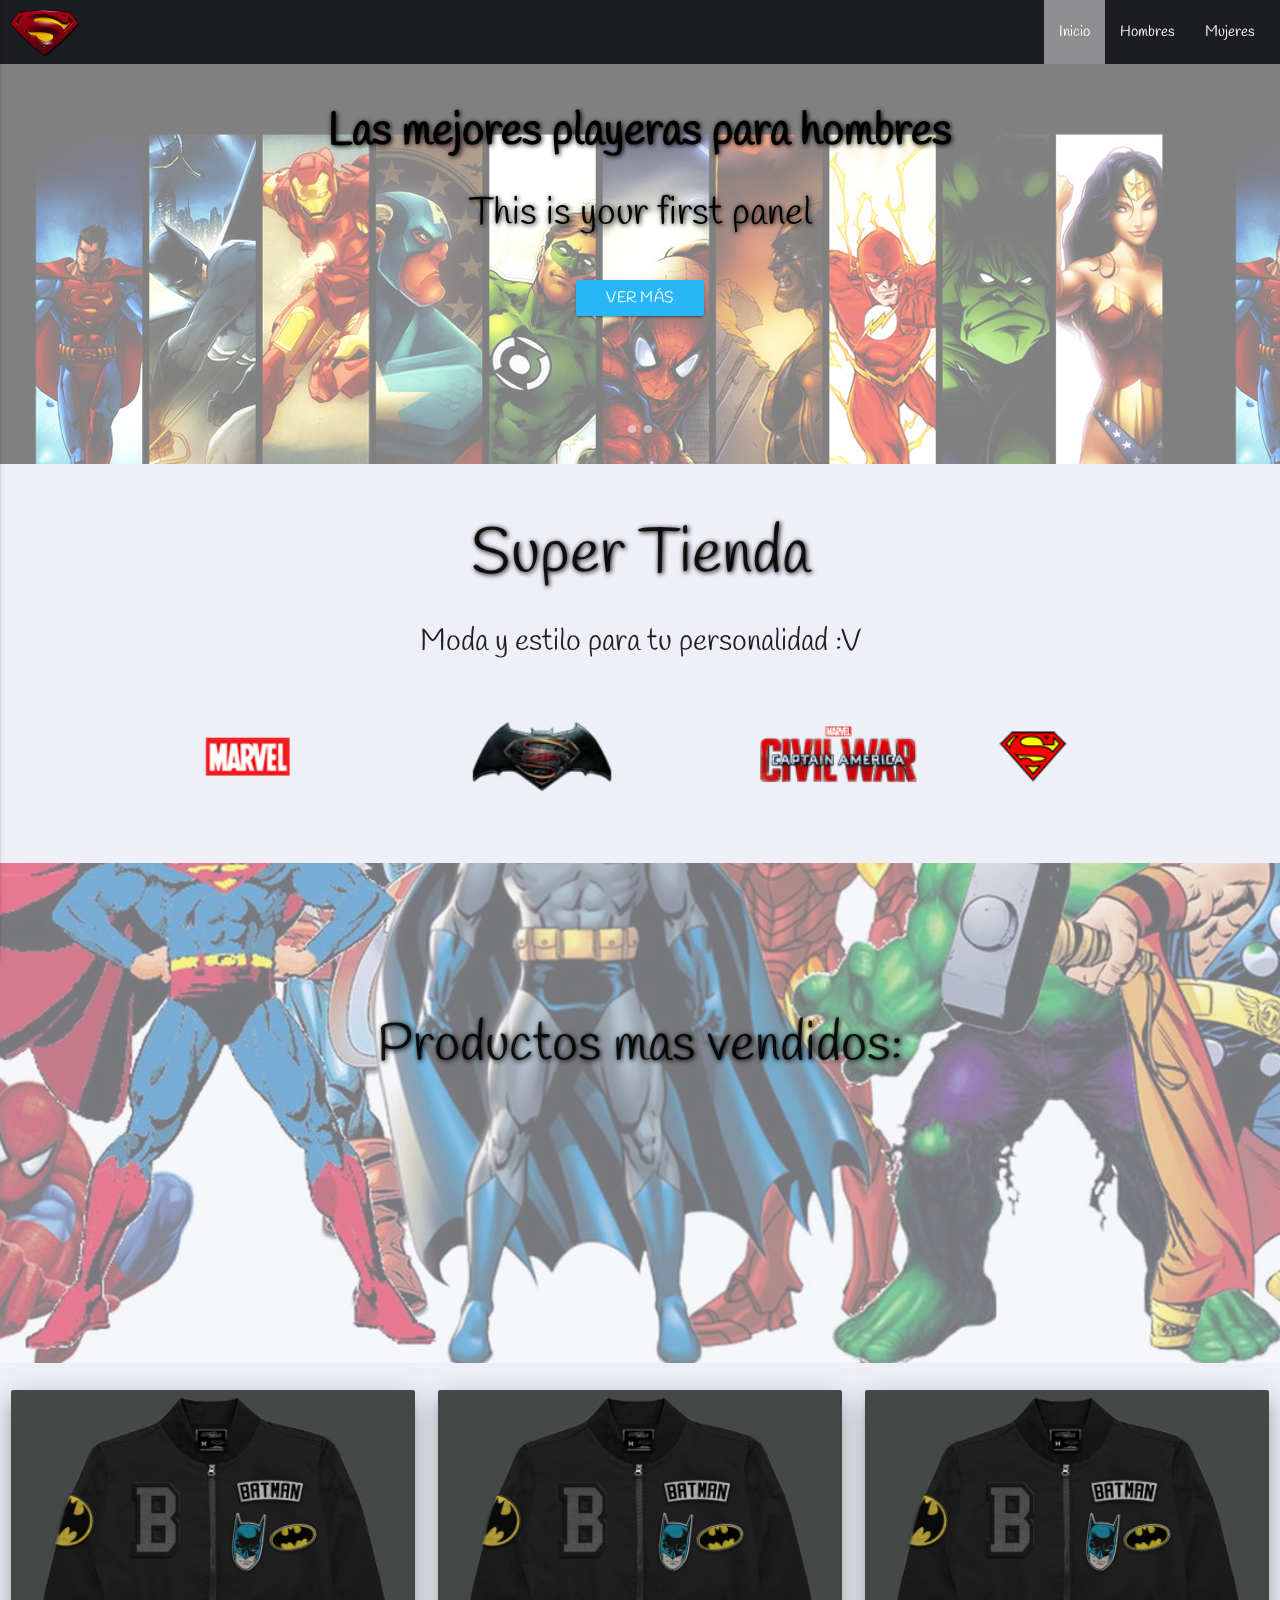
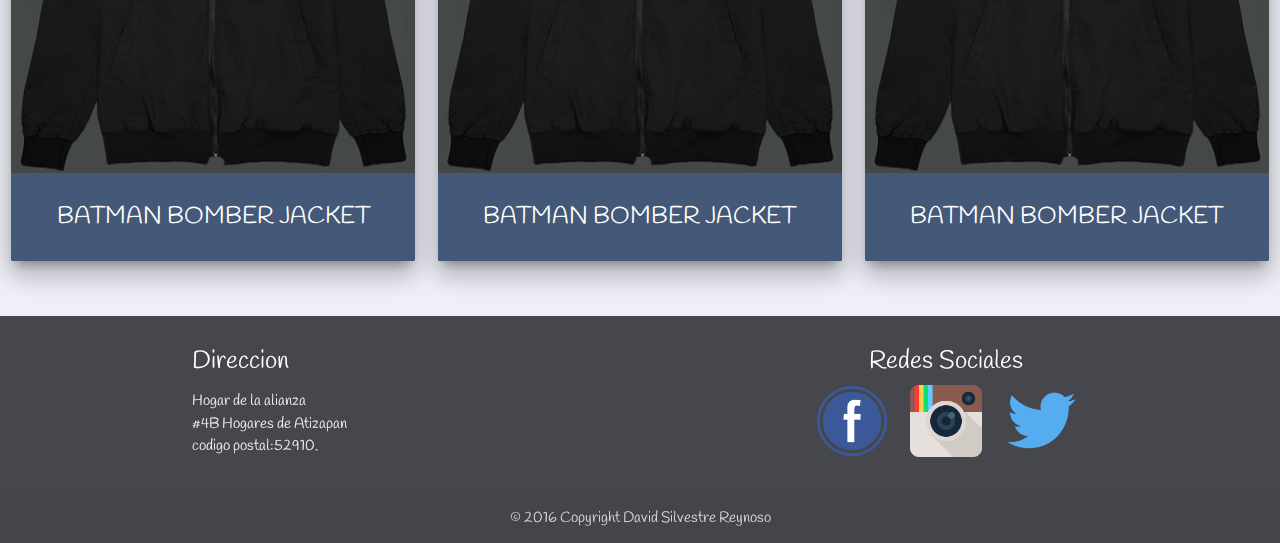
<file: index.html>
<!DOCTYPE html>
<html>
  <head>
    <link rel="shortcut icon" href="/logo.png">
    <!--Import Google Icon Font-->
    <link href="http://fonts.googleapis.com/icon?family=Material+Icons" rel="stylesheet">
    <!--Import materialize.css-->
    <link type="text/css" rel="stylesheet" href="css/materialize.min.css"  media="screen,projection"/>
    <!--Let browser know website is optimized for mobile-->
    <meta name="viewport" content="width=device-width, initial-scale=1.0"/>
    <link rel="stylesheet" href="css/styles.css">
    <title>Super tienda</title>
  </head>

  <body>
    <!-- inicio menu -->
    <nav>
      <div class="nav-wrapper">
        <a href="#" class="brand-logo"><img class="logo1" src="img/logo.png" alt=""></a>
        <a href="#" data-activates="mobile-demo" class="button-collapse right"><i class="material-icons">menu</i></a>
        <ul id="nav-mobile" class="right hide-on-med-and-down">
          <li class="active"><a href="#">Inicio</a></li>
          <li><a href="hombres.html">Hombres</a></li>
          <li><a href="mujeres.html">Mujeres</a></li>

        </ul>
        <ul class="side-nav" id="mobile-demo">
          <li class="active"><a href="#">Inicio</a></li>
          <li><a href="hombres.html">Hombres</a></li>
          <li><a href="mujeres.html">Mujeres</a></li>
        
        </ul>
      </div>
    </nav>
    <!-- fin menu -->
    <!-- Slider -->
    <div class="carousel carousel-slider center" data-indicators="true">
      <div class="carousel-fixed-item center">

      </div>
      <div class="carousel-item backcarousel1 " href="#one!">
        <div class="degradado">
          <h2>Las mejores playeras para hombres</h2>
          <p class="">This is your first panel</p>
            <a class="btn waves-effect  light-blue lighten-1">ver más</a>
        </div>

      </div>
      <div class="carousel-item backcarousel2 white-text" href="#two!">
        <div class="degradado">
          <h2>Las mejores playeras para Mujeres</h2>
          <p class="">This is your second panel</p>
          <a class="btn waves-effect">Ver más</a>
        </div>

      </div>
    </div>
    <!-- fin Slider-->
    <!-- contenido principal -->
    <main>
      <section class="row">
               <article class="col s12 m12 l12 center marcas">
                 <h1>Super Tienda</h1>
                 <p class="slogan">
                   Moda y estilo para tu personalidad :V
                 </p>
                 <div class="marcas col s12 m12 ">
                   <img class="col s6 m2 offset-m1  "src="img/marvel.png" alt="marvel">
                   <img class="col s6 m2  offset-m1"src="img/bvs.png" alt="Batman vs superman">
                   <img class="col s6 m2  offset-m1"src="img/cw.png" alt="Civil ward">
                   <img class="col s6 m2  "src="img/super.png" alt="Super man">
                 </div>
               </article>
      </section>
      <section class="row">
        <div class="parallax-container">
             <div class="parallax">
               <img src="img/parallaxindex.png">
             </div>
             <div class="titleparallax">
                <h2>Productos mas vendidos:</h2>
             </div>
       </div>
      </section>
      <section class="row">
        <div class="products col m4 s8 offset-s2">
          <div class=" card z-depth-5">
            <div class="card-image waves-effect waves-block waves-light">
              <img class="activator scal" src="img/bat-masvendido.png">
            </div>
            <div class="card-content center">
              <span class="card-title activator  ">BATMAN BOMBER JACKET</span>
            </div>
            <div class="card-reveal">
              <span class="card-title grey-text text-darken-4">BATMAN BOMBER JACKET<i class="material-icons right">close</i></span>
              <p class="center">
                Precio:$1,199 <br>
                tallas: CH M G XG  <br>
                APLICACIÓN BORDADA EN PECHO Y MANGA, SLIM FIT, TELA IMPERMEABLE, 100% POLIÉSTER.
                <br><br>
                <a href="#" class="btn">Comprar</a>
              </p>
            </div>
          </div>
        </div>
        <div class="products col m4 s8 offset-s2">
          <div class="card z-depth-5">
            <div class="card-image waves-effect waves-block waves-light">
              <img class="activator scal" src="img/bat-masvendido.png">
            </div>
            <div class="card-content center">
              <span class="card-title activator  ">BATMAN BOMBER JACKET</span>
            </div>
            <div class="card-reveal">
              <span class="card-title grey-text text-darken-4">BATMAN BOMBER JACKET<i class="material-icons right">close</i></span>
              <p class="center">
                Precio:$1,199 <br>
                tallas: CH M G XG  <br>
                APLICACIÓN BORDADA EN PECHO Y MANGA, SLIM FIT, TELA IMPERMEABLE, 100% POLIÉSTER.
                <br><br>
                <a href="#" class="btn">Comprar</a>
              </p>
            </div>
          </div>
        </div>
        <div class="products col m4 s8 offset-s2">
          <div class="card z-depth-5">
            <div class="card-image waves-effect waves-block waves-light">
              <img class="activator scal" src="img/bat-masvendido.png">
            </div>
            <div class="card-content center">
              <span class="card-title activator ">BATMAN BOMBER JACKET</span>
            </div>
            <div class="card-reveal">
              <span class="card-title grey-text text-darken-4">BATMAN BOMBER JACKET<i class="material-icons right">close</i></span>
              <p class="center">
                Precio:$1,199 <br>
                tallas: CH M G XG  <br>
                APLICACIÓN BORDADA EN PECHO Y MANGA, SLIM FIT, TELA IMPERMEABLE, 100% POLIÉSTER.
                <br><br>
                <a href="#" class="btn">Comprar</a>
              </p>
            </div>
          </div>
        </div>
      </section>
    </main>
    <!-- footer -->
    <footer class="page-footer">
      <div class="container">
        <div class="row">
          <div class="col l6 s12">
            <h5 class="white-text">Direccion</h5>
            <p class="grey-text text-lighten-4">
              Hogar de la alianza <br>
              #4B Hogares de Atizapan <br>
              codigo postal:52910.</p>
          </div>
          <div class="col l4 offset-l2 s12 social">
            <h5 class="white-text col m12 center">Redes Sociales</h5>

              <a class="col m4 s2" href="https://www.facebook.com/david.silvestre.7773"><img src="img/facebook.png" alt=""></a>
              <a class="col m4 s2" href="https://www.instagram.com/david.silvestre.7773/"><img src="img/insta.png" alt=""></a>
              <a class="col m4 s2" href="#"><img src="img/twitter.png" alt=""></a>


          </div>
        </div>
      </div>
      <div class="footer-copyright">
        <div class="container center">
        © 2016 Copyright David Silvestre Reynoso

        </div>
      </div>
    </footer>
    <!--Import jQuery before materialize.js-->
    <script type="text/javascript" src="https://code.jquery.com/jquery-2.1.1.min.js"></script>
    <script type="text/javascript" src="js/materialize.min.js"></script>
    <script type="text/javascript">

       $(document).ready(function(){
         $('.parallax').parallax();
         $(".button-collapse").sideNav();
         $('.carousel.carousel-slider').carousel({full_width: true});
       });

    </script>
  </body>
</html>
</file>
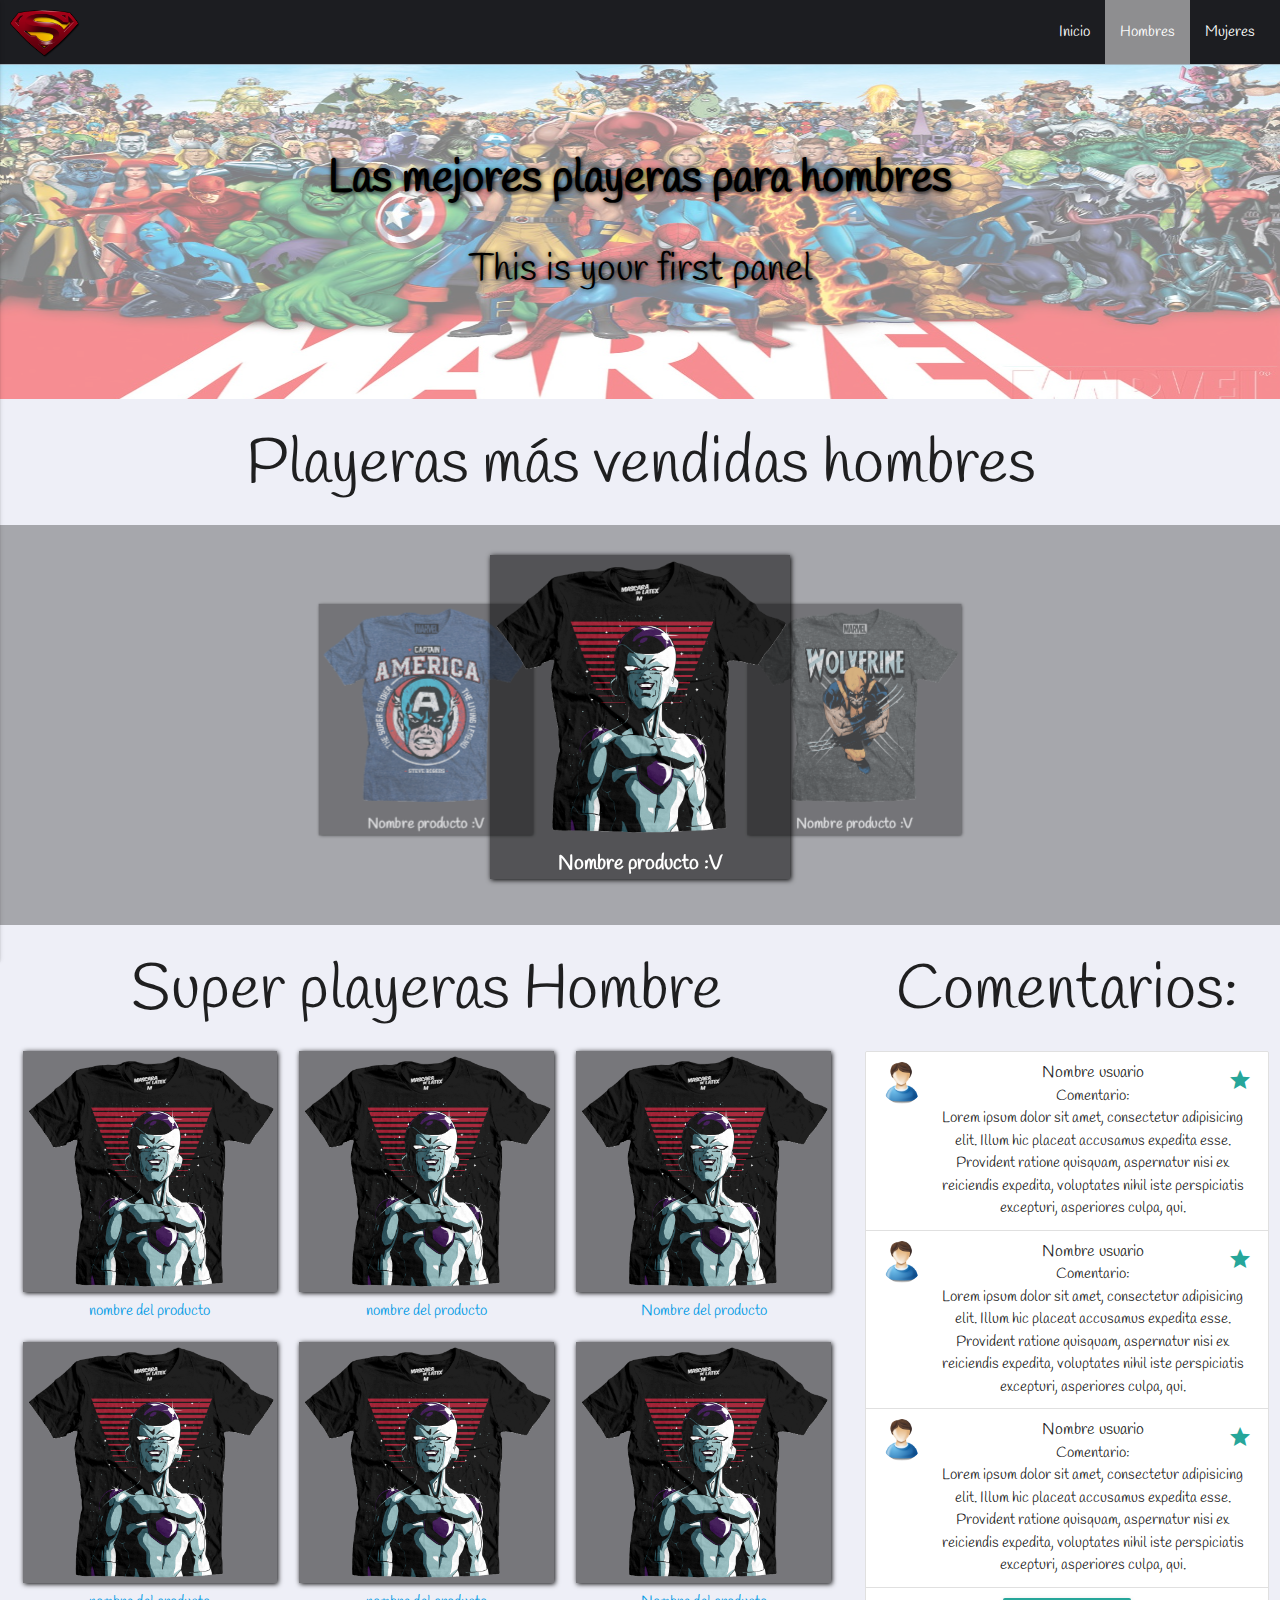
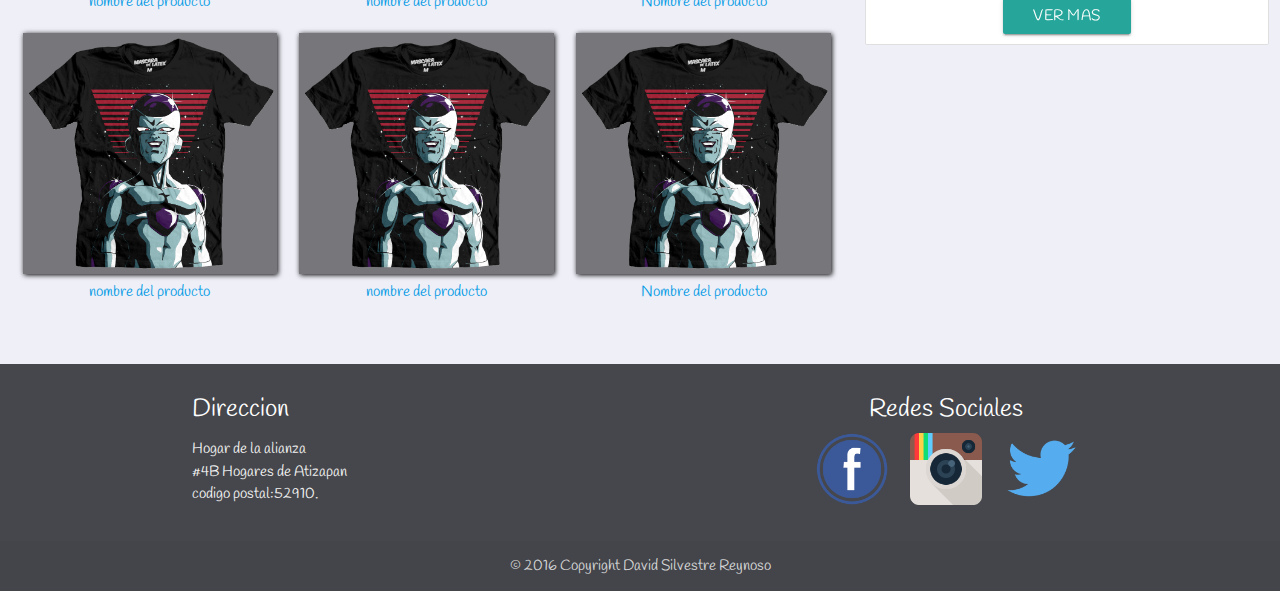
<file: hombres.html>
<!DOCTYPE html>
<html>
  <head>
    <link rel="shortcut icon" href="/logo.png">
    <!--Import Google Icon Font-->
    <link href="http://fonts.googleapis.com/icon?family=Material+Icons" rel="stylesheet">
    <!--Import materialize.css-->
    <link type="text/css" rel="stylesheet" href="css/materialize.min.css"  media="screen,projection"/>
    <!--Let browser know website is optimized for mobile-->
    <meta name="viewport" content="width=device-width, initial-scale=1.0"/>
    <link rel="stylesheet" href="css/styles.css">
    <title>Super tienda</title>
  </head>

  <body>
    <!-- inicio menu -->
    <nav>
      <div class="nav-wrapper">
        <a href="#" class="brand-logo"><img class="logo1" src="img/logo.png" alt=""></a>
        <a href="#" data-activates="mobile-demo" class="button-collapse right"><i class="material-icons">menu</i></a>
        <ul id="nav-mobile" class="right hide-on-med-and-down">
          <li><a href="index.html">Inicio</a></li>
          <li class="active"><a href="hombres.html">Hombres</a></li>
          <li><a href="mujeres.html">Mujeres</a></li>

        </ul>
        <ul class="side-nav" id="mobile-demo">
          <li><a href="index.html">Inicio</a></li>
          <li class="active"><a href="hombres.html">Hombres</a></li>
          <li><a href="mujeres.html">Mujeres</a></li>

        </ul>
      </div>
    </nav>
    <!-- fin menu -->


    <!-- contenido principal -->
    <main>
      <div class="principal">
        <div class="hombresimg">
          <div class="degradado hombresdeg">
            <h2>Las mejores playeras para hombres</h2>
            <p class="">This is your first panel</p>
          </div>
        </div>
      </div>
      <section class="bestproducts">
        <h1>Playeras más vendidas hombres</h1>
        <div class="carousel beastprod col s12 m12 center">
          <a class="carousel-item imgbest" href="#one!"><img  class="scal"src="img/hombrebest1.png">Nombre producto :V</a>
          <a class="carousel-item  imgbest" href="#two!"><img class="scal"src="img/hombrebest2.png">Nombre producto :V</a>
          <a class="carousel-item  imgbest" href="#three!"><img class="scal"src="img/hombrebest3.png">Nombre producto :V</a>
        </div>
      </section>

      <div class="article-coment row center">
        <section class="col s12 m12 l8">
          <h1>Super playeras Hombre</h1>
          <div class="conproduc row ">
            <div  class="col s12 m6 l4 ">
              <a href="#modalproduct">
              <img class="imgbest" src="img/hombrebest1.png" alt=""> <br>
              nombre del producto
              </a>
            </div>
            <div  class="col s12 m6 l4">
              <a href="#modalproduct">
                <img class="imgbest" src="img/hombrebest1.png" alt=""><br>
                nombre del producto
              </a>
            </div>
            <div  class="col s12 m12 l4">
                <a href="#modalproduct">
                  <img class="imgbest"  src="img/hombrebest1.png" alt=""><br>
                  Nombre del producto
                </a>
            </div>
          </div>
          <div class="conproduc row ">
            <div  class="col s12 m6 l4">
              <a href="#modalproduct">
              <img class="imgbest" src="img/hombrebest1.png" alt=""><br>
              nombre del producto
              </a>
            </div>
            <div  class="col s12 m6 l4">
              <a href="#modalproduct">
                <img class="imgbest" src="img/hombrebest1.png" alt=""><br>
                nombre del producto
              </a>
            </div>
            <div  class="col s12 m12 l4">
                <a href="#modalproduct">
                  <img class="imgbest"  src="img/hombrebest1.png" alt=""><br>
                  Nombre del producto
                </a>
            </div>
          </div>
          <div class="conproduc row">
            <div  class="col s12 m6 l4">
              <a href="#modalproduct">
              <img class="imgbest" src="img/hombrebest1.png" alt=""><br>
              nombre del producto
              </a>
            </div>
            <div  class="col s12 m6 l4">
              <a href="#modalproduct">
                <img class="imgbest" src="img/hombrebest1.png" alt=""><br>
                nombre del producto
              </a>
            </div>
            <div  class="col s12 m12 l4">
                <a href="#modalproduct">
                  <img class="imgbest"  src="img/hombrebest1.png" alt=""><br>
                  Nombre del producto
                </a>
            </div>
          </div>


        </section>
        <aside class="col s12 m12 l4">
          <h1>Comentarios:</h1>
          <ul class="collection">
              <li class="collection-item avatar">
                <img src="img/icon-coment.png" alt="" class="circle">
                <span class="title">Nombre usuario</span>
                <p>Comentario: <br> Lorem ipsum dolor sit amet, consectetur adipisicing elit. Illum hic placeat accusamus expedita esse. Provident ratione quisquam, aspernatur nisi ex reiciendis expedita, voluptates nihil iste perspiciatis excepturi, asperiores culpa, qui. </p>
                <a href="#!" class="secondary-content"><i class="material-icons">grade</i></a>
              </li>
              <li class="collection-item avatar">
                <img src="img/icon-coment.png" alt="" class="circle">
                <span class="title">Nombre usuario</span>
                <p>Comentario: <br> Lorem ipsum dolor sit amet, consectetur adipisicing elit. Illum hic placeat accusamus expedita esse. Provident ratione quisquam, aspernatur nisi ex reiciendis expedita, voluptates nihil iste perspiciatis excepturi, asperiores culpa, qui. </p>
                <a href="#!" class="secondary-content"><i class="material-icons">grade</i></a>
              </li>
              <li class="collection-item avatar">
                <img src="img/icon-coment.png" alt="" class="circle">
                <span class="title">Nombre usuario</span>
                <p>Comentario: <br> Lorem ipsum dolor sit amet, consectetur adipisicing elit. Illum hic placeat accusamus expedita esse. Provident ratione quisquam, aspernatur nisi ex reiciendis expedita, voluptates nihil iste perspiciatis excepturi, asperiores culpa, qui. </p>
                <a href="#!" class="secondary-content"><i class="material-icons">grade</i></a>
              </li>

              <li class="collection-item  center">
                <a class="waves-effect waves-light btn" href="#modal1">Ver mas</a>
              </li>

            </ul>

        </aside>
      </div>
    </main>
    <div id="modal1" class="modal bottom-sheet">
      <div class="modal-content">
        <h4>Comentarios</h4>

        <ul class="collection">
            <li class="collection-item avatar">
              <img src="img/icon-coment.png" alt="" class="circle">
              <span class="title">Nombre usuario</span>
              <p>Comentario: <br> Lorem ipsum dolor sit amet, consectetur adipisicing elit. Illum hic placeat accusamus expedita esse. Provident ratione quisquam, aspernatur nisi ex reiciendis expedita, voluptates nihil iste perspiciatis excepturi, asperiores culpa, qui. </p>
              <a href="#!" class="secondary-content"><i class="material-icons">grade</i></a>
            </li>
            <li class="collection-item avatar">
              <img src="img/icon-coment.png" alt="" class="circle">
              <span class="title">Nombre usuario</span>
              <p>Comentario: <br> Lorem ipsum dolor sit amet, consectetur adipisicing elit. Illum hic placeat accusamus expedita esse. Provident ratione quisquam, aspernatur nisi ex reiciendis expedita, voluptates nihil iste perspiciatis excepturi, asperiores culpa, qui. </p>
              <a href="#!" class="secondary-content"><i class="material-icons">grade</i></a>
            </li>
            <li class="collection-item avatar">
              <img src="img/icon-coment.png" alt="" class="circle">
              <span class="title">Nombre usuario</span>
              <p>Comentario: <br> Lorem ipsum dolor sit amet, consectetur adipisicing elit. Illum hic placeat accusamus expedita esse. Provident ratione quisquam, aspernatur nisi ex reiciendis expedita, voluptates nihil iste perspiciatis excepturi, asperiores culpa, qui. </p>
              <a href="#!" class="secondary-content"><i class="material-icons">grade</i></a>
            </li>

          </ul>
      </div>

    </div>

    <div id="modalproduct" class="modal modal-fixed-footer row">
      <div class="modal-content col m12 center">
        <h4>Nombre del producto</h4>
        <div class="col m4">
          <img class="imgproducto"src="img/hombrebest1.png" alt="">
        </div>
        <div class="col m6 offset-m2">
          <p>Descipcion del producto:</p>
          <p>Lorem ipsum dolor sit amet, consectetur adipisicing elit. Dolore eaque nobis, neque, itaque porro excepturi</p>
          <p>Tallas:</p>
          <p>X L M S</p>

        </div>
      </div>
      <div class="modal-footer">
        <a href="#!" class="modal-action modal-close waves-effect waves-green btn ">Comprar</a>
      </div>
  </div>

    <!-- footer -->
    <footer class="page-footer">
      <div class="container">
        <div class="row">
          <div class="col l6 s12">
            <h5 class="white-text">Direccion</h5>
            <p class="grey-text text-lighten-4">
              Hogar de la alianza <br>
              #4B Hogares de Atizapan <br>
              codigo postal:52910.</p>
          </div>
          <div class="col l4 offset-l2 s12 social">
            <h5 class="white-text col m12 center">Redes Sociales</h5>
              <a class="col m4 s2" href="https://www.facebook.com/david.silvestre.7773"><img src="img/facebook.png" alt=""></a>
              <a class="col m4 s2" href="https://www.instagram.com/david.silvestre.7773/"><img src="img/insta.png" alt=""></a>
              <a class="col m4 s2" href="#"><img src="img/twitter.png" alt=""></a>
          </div>
        </div>
      </div>
      <div class="footer-copyright">
        <div class="container center">
        © 2016 Copyright David Silvestre Reynoso

        </div>
      </div>
    </footer>
    <!--Import jQuery before materialize.js-->
    <script type="text/javascript" src="https://code.jquery.com/jquery-2.1.1.min.js"></script>
    <script type="text/javascript" src="js/materialize.min.js"></script>
    <script type="text/javascript">

       $(document).ready(function(){
         $('.parallax').parallax();
         $(".button-collapse").sideNav();
         $('.carousel.carousel-slider').carousel({full_width: true});
       });

       $(document).ready(function(){
    $('.carousel').carousel();
  });

  $(document).ready(function(){
  // the "href" attribute of .modal-trigger must specify the modal ID that wants to be triggered
  $('.modal').modal();
});


    </script>
  </body>
</html>
</file>
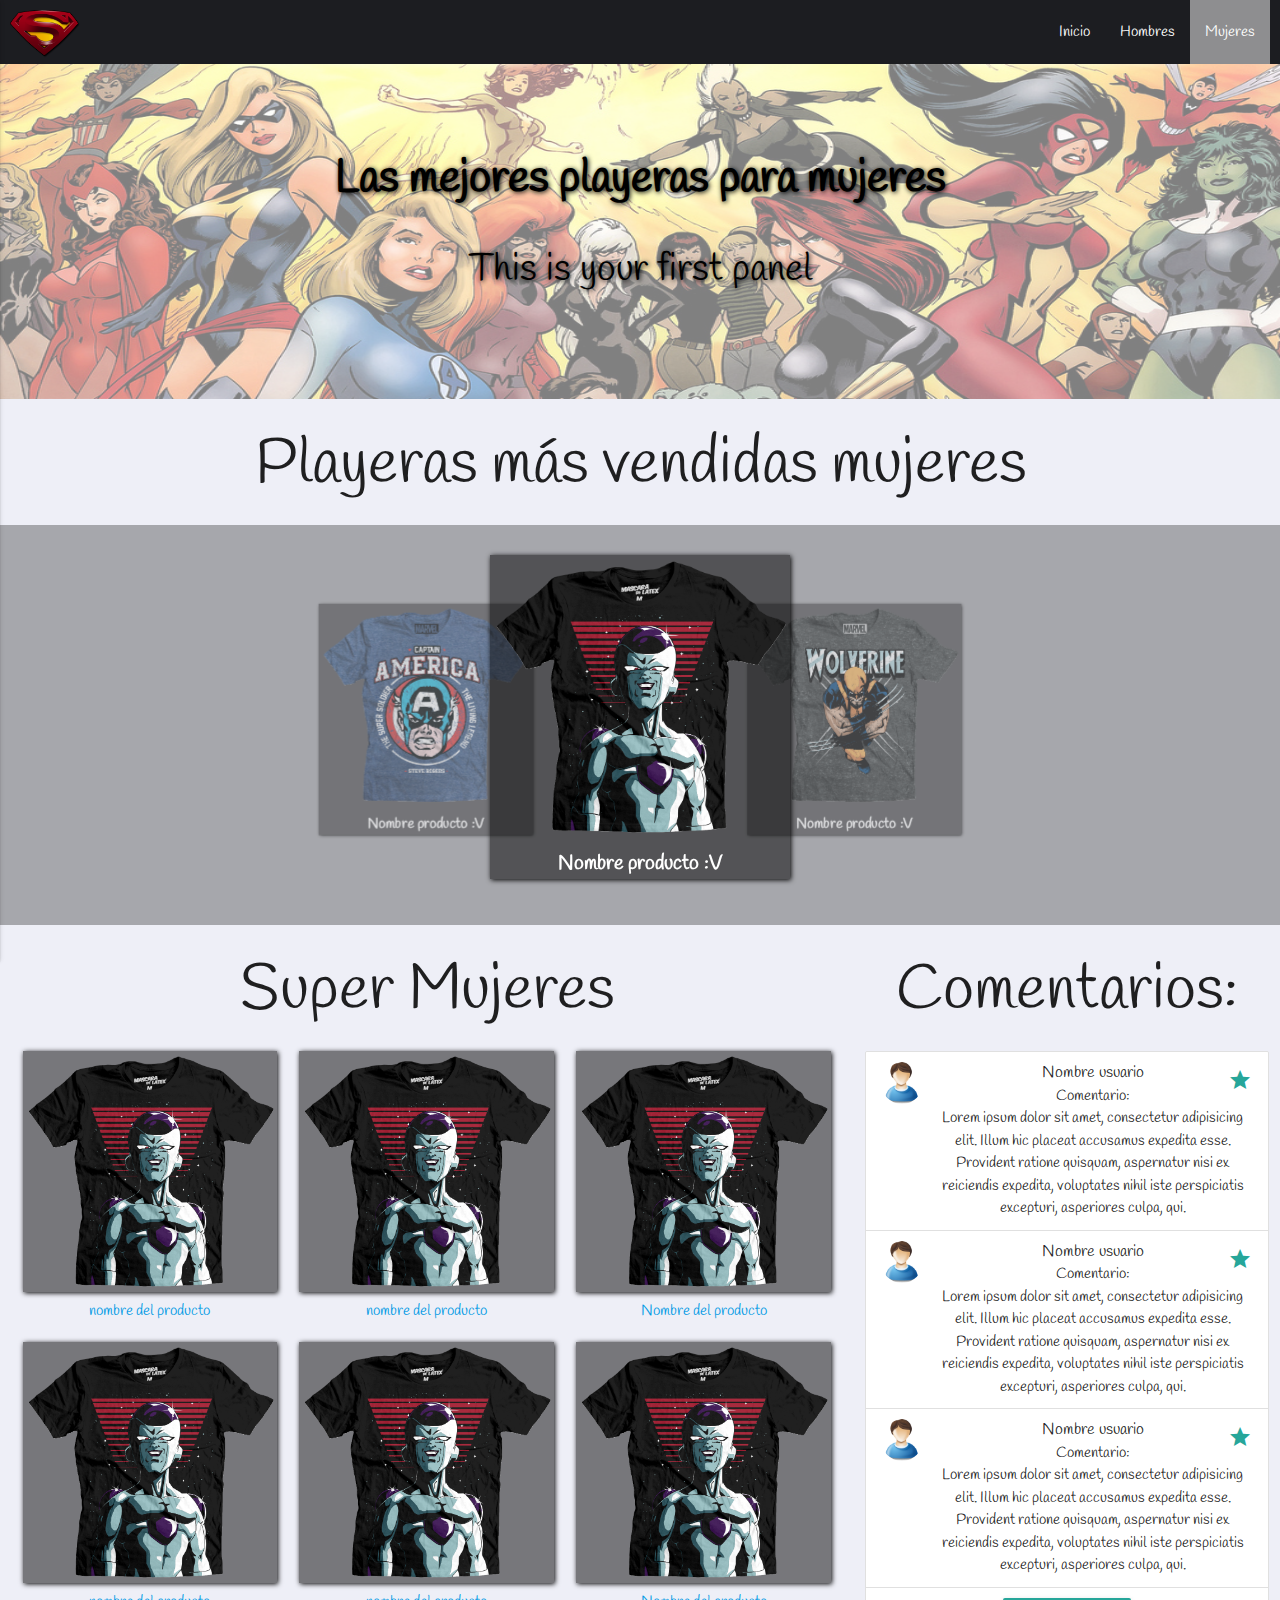
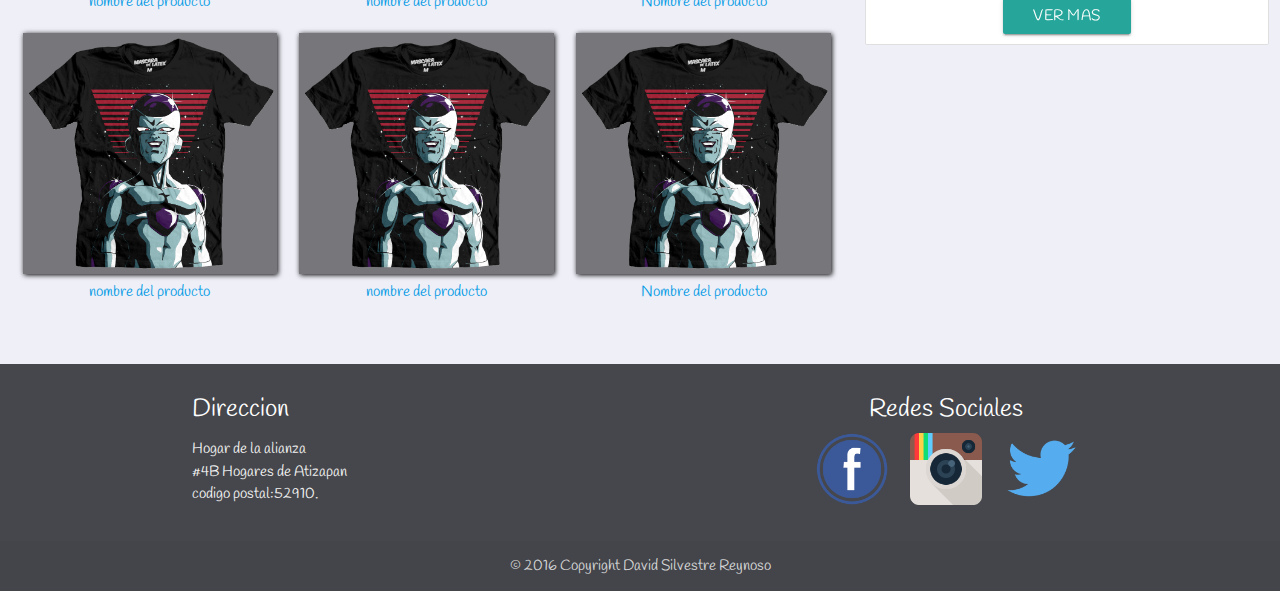
<file: mujeres.html>
<!DOCTYPE html>
<html>
  <head>
    <link rel="shortcut icon" href="/logo.png">
    <!--Import Google Icon Font-->
    <link href="http://fonts.googleapis.com/icon?family=Material+Icons" rel="stylesheet">
    <!--Import materialize.css-->
    <link type="text/css" rel="stylesheet" href="css/materialize.min.css"  media="screen,projection"/>
    <!--Let browser know website is optimized for mobile-->
    <meta name="viewport" content="width=device-width, initial-scale=1.0"/>
    <link rel="stylesheet" href="css/styles.css">
    <title>Super tienda</title>
  </head>

  <body>
    <!-- inicio menu -->
    <nav>
      <div class="nav-wrapper">
        <a href="#" class="brand-logo"><img class="logo1" src="img/logo.png" alt=""></a>
        <a href="#" data-activates="mobile-demo" class="button-collapse right"><i class="material-icons">menu</i></a>
        <ul id="nav-mobile" class="right hide-on-med-and-down">
          <li><a href="index.html">Inicio</a></li>
          <li><a href="hombres.html">Hombres</a></li>
          <li class="active"><a href="mujeres.html">Mujeres</a></li>

        </ul>
        <ul class="side-nav" id="mobile-demo">
          <li><a href="index.html">Inicio</a></li>
          <li><a href="hombres.html">Hombres</a></li>
          <li class="active"><a href="mujeres.html">Mujeres</a></li>

        </ul>
      </div>
    </nav>
    <!-- fin menu -->


    <!-- contenido principal -->
    <main>
      <div class="principal">
        <div class=" mujeresimg">
          <div class="degradado hombresdeg">
            <h2>Las mejores playeras para mujeres</h2>
            <p class="">This is your first panel</p>
          </div>
        </div>
      </div>
      <section class="bestproducts">
        <h1>Playeras más vendidas mujeres</h1>
        <div class="carousel beastprod col s12 m12 center">
          <a class="carousel-item imgbest" href="#one!"><img  class="scal"src="img/hombrebest1.png">Nombre producto :V</a>
          <a class="carousel-item  imgbest" href="#two!"><img class="scal"src="img/hombrebest2.png">Nombre producto :V</a>
          <a class="carousel-item  imgbest" href="#three!"><img class="scal"src="img/hombrebest3.png">Nombre producto :V</a>
        </div>
      </section>

      <div class="article-coment row center">
        <section class="col s12 m12 l8">
          <h1>Super Mujeres</h1>
          <div class="conproduc row ">
            <div  class="col s12 m6 l4 ">
              <a href="#modalproduct">
              <img class="imgbest" src="img/hombrebest1.png" alt=""> <br>
              nombre del producto
              </a>
            </div>
            <div  class="col s12 m6 l4">
              <a href="#modalproduct">
                <img class="imgbest" src="img/hombrebest1.png" alt=""><br>
                nombre del producto
              </a>
            </div>
            <div  class="col s12 m12 l4">
                <a href="#modalproduct">
                  <img class="imgbest"  src="img/hombrebest1.png" alt=""><br>
                  Nombre del producto
                </a>
            </div>
          </div>
          <div class="conproduc row ">
            <div  class="col s12 m6 l4">
              <a href="#modalproduct">
              <img class="imgbest" src="img/hombrebest1.png" alt=""><br>
              nombre del producto
              </a>
            </div>
            <div  class="col s12 m6 l4">
              <a href="#modalproduct">
                <img class="imgbest" src="img/hombrebest1.png" alt=""><br>
                nombre del producto
              </a>
            </div>
            <div  class="col s12 m12 l4">
                <a href="#modalproduct">
                  <img class="imgbest"  src="img/hombrebest1.png" alt=""><br>
                  Nombre del producto
                </a>
            </div>
          </div>
          <div class="conproduc row">
            <div  class="col s12 m6 l4">
              <a href="#modalproduct">
              <img class="imgbest" src="img/hombrebest1.png" alt=""><br>
              nombre del producto
              </a>
            </div>
            <div  class="col s12 m6 l4">
              <a href="#modalproduct">
                <img class="imgbest" src="img/hombrebest1.png" alt=""><br>
                nombre del producto
              </a>
            </div>
            <div  class="col s12 m12 l4">
                <a href="#modalproduct">
                  <img class="imgbest"  src="img/hombrebest1.png" alt=""><br>
                  Nombre del producto
                </a>
            </div>
          </div>


        </section>
        <aside class="col s12 m12 l4">
          <h1>Comentarios:</h1>
          <ul class="collection">
              <li class="collection-item avatar">
                <img src="img/icon-coment.png" alt="" class="circle">
                <span class="title">Nombre usuario</span>
                <p>Comentario: <br> Lorem ipsum dolor sit amet, consectetur adipisicing elit. Illum hic placeat accusamus expedita esse. Provident ratione quisquam, aspernatur nisi ex reiciendis expedita, voluptates nihil iste perspiciatis excepturi, asperiores culpa, qui. </p>
                <a href="#!" class="secondary-content"><i class="material-icons">grade</i></a>
              </li>
              <li class="collection-item avatar">
                <img src="img/icon-coment.png" alt="" class="circle">
                <span class="title">Nombre usuario</span>
                <p>Comentario: <br> Lorem ipsum dolor sit amet, consectetur adipisicing elit. Illum hic placeat accusamus expedita esse. Provident ratione quisquam, aspernatur nisi ex reiciendis expedita, voluptates nihil iste perspiciatis excepturi, asperiores culpa, qui. </p>
                <a href="#!" class="secondary-content"><i class="material-icons">grade</i></a>
              </li>
              <li class="collection-item avatar">
                <img src="img/icon-coment.png" alt="" class="circle">
                <span class="title">Nombre usuario</span>
                <p>Comentario: <br> Lorem ipsum dolor sit amet, consectetur adipisicing elit. Illum hic placeat accusamus expedita esse. Provident ratione quisquam, aspernatur nisi ex reiciendis expedita, voluptates nihil iste perspiciatis excepturi, asperiores culpa, qui. </p>
                <a href="#!" class="secondary-content"><i class="material-icons">grade</i></a>
              </li>

              <li class="collection-item  center">
                <a class="waves-effect waves-light btn" href="#modal1">Ver mas</a>
              </li>

            </ul>

        </aside>
      </div>
    </main>
    <div id="modal1" class="modal bottom-sheet">
      <div class="modal-content">
        <h4>Comentarios</h4>

        <ul class="collection">
            <li class="collection-item avatar">
              <img src="img/icon-coment.png" alt="" class="circle">
              <span class="title">Nombre usuario</span>
              <p>Comentario: <br> Lorem ipsum dolor sit amet, consectetur adipisicing elit. Illum hic placeat accusamus expedita esse. Provident ratione quisquam, aspernatur nisi ex reiciendis expedita, voluptates nihil iste perspiciatis excepturi, asperiores culpa, qui. </p>
              <a href="#!" class="secondary-content"><i class="material-icons">grade</i></a>
            </li>
            <li class="collection-item avatar">
              <img src="img/icon-coment.png" alt="" class="circle">
              <span class="title">Nombre usuario</span>
              <p>Comentario: <br> Lorem ipsum dolor sit amet, consectetur adipisicing elit. Illum hic placeat accusamus expedita esse. Provident ratione quisquam, aspernatur nisi ex reiciendis expedita, voluptates nihil iste perspiciatis excepturi, asperiores culpa, qui. </p>
              <a href="#!" class="secondary-content"><i class="material-icons">grade</i></a>
            </li>
            <li class="collection-item avatar">
              <img src="img/icon-coment.png" alt="" class="circle">
              <span class="title">Nombre usuario</span>
              <p>Comentario: <br> Lorem ipsum dolor sit amet, consectetur adipisicing elit. Illum hic placeat accusamus expedita esse. Provident ratione quisquam, aspernatur nisi ex reiciendis expedita, voluptates nihil iste perspiciatis excepturi, asperiores culpa, qui. </p>
              <a href="#!" class="secondary-content"><i class="material-icons">grade</i></a>
            </li>

          </ul>
      </div>

    </div>

    <div id="modalproduct" class="modal modal-fixed-footer row">
      <div class="modal-content col m12 center">
        <h4>Nombre del producto</h4>
        <div class="col m4">
          <img class="imgproducto"src="img/hombrebest1.png" alt="">
        </div>
        <div class="col m6 offset-m2">
          <p>Descipcion del producto:</p>
          <p>Lorem ipsum dolor sit amet, consectetur adipisicing elit. Dolore eaque nobis, neque, itaque porro excepturi</p>
          <p>Tallas:</p>
          <p>X L M S</p>

        </div>
      </div>
      <div class="modal-footer">
        <a href="#!" class="modal-action modal-close waves-effect waves-green btn ">Comprar</a>
      </div>
  </div>

    <!-- footer -->
    <footer class="page-footer">
      <div class="container">
        <div class="row">
          <div class="col l6 s12">
            <h5 class="white-text">Direccion</h5>
            <p class="grey-text text-lighten-4">
              Hogar de la alianza <br>
              #4B Hogares de Atizapan <br>
              codigo postal:52910.</p>
          </div>
          <div class="col l4 offset-l2 s12 social">
            <h5 class="white-text col m12 center">Redes Sociales</h5>
              <a class="col m4 s2" href="https://www.facebook.com/david.silvestre.7773"><img src="img/facebook.png" alt=""></a>
              <a class="col m4 s2" href="https://www.instagram.com/david.silvestre.7773/"><img src="img/insta.png" alt=""></a>
              <a class="col m4 s2" href="#"><img src="img/twitter.png" alt=""></a>
          </div>
        </div>
      </div>
      <div class="footer-copyright">
        <div class="container center">
        © 2016 Copyright David Silvestre Reynoso

        </div>
      </div>
    </footer>
    <!--Import jQuery before materialize.js-->
    <script type="text/javascript" src="https://code.jquery.com/jquery-2.1.1.min.js"></script>
    <script type="text/javascript" src="js/materialize.min.js"></script>
    <script type="text/javascript">

       $(document).ready(function(){
         $('.parallax').parallax();
         $(".button-collapse").sideNav();
         $('.carousel.carousel-slider').carousel({full_width: true});
       });

       $(document).ready(function(){
    $('.carousel').carousel();
  });

  $(document).ready(function(){
  // the "href" attribute of .modal-trigger must specify the modal ID that wants to be triggered
  $('.modal').modal();
});


    </script>
  </body>
</html>
</file>
<file: css/styles.css>
@import url('https://fonts.googleapis.com/css?family=Handlee');
*{
  font-family: 'Handlee', cursive;
  box-sizing: border-box;
}

body{
   display: flex;
   min-height: 100vh;
   flex-direction: column;
   background: #EEEFF7;
 }
 /* NOTE: estilo nav */
nav{
  background: #1C1D21;
  padding-left: 10px;
  padding-right: 10px;

}
 img.logo1{
  max-width: 70px;
}
 main{
   flex: 1 0 auto;
 }
.backcarousel1{
  background-image: url("../img/slider1.jpg");

}
.backcarousel2{
  background-image: url("../img/slider2.jpg");

}
.degradado{
  background: rgba(255,255,255,0.5);
  width: 100%;
  height: 100%;
  padding: 2%;
  color: black;
}
.degradado h2{
  font-size: 3em !important;
  font-weight:bolder !important;
  text-shadow: 1px 1px 5px #000;
}

.degradado p{
  font-size: 2.5em !important;
  color: black;
  text-shadow: 1px 1px 5px #000;
}
/* NOTE:  fin parallax comienzo slogan y marcas */
 .marcas {
   padding:2%  !important;
 }
 .marcas h1{
   text-shadow: 1px 1px 5px black;
 }
 .marcas p{
   font-size: 2em;
 }
 .marcas img{

 }







 .parallax img{
   opacity: 0.5;
   filter: alpha(opacity=50);
 }

 .titleparallax{
   text-align: center;
   font-size: 1.3em;
   padding-top: 10%;
   text-shadow: 1px 1px 5px black;

 }
 .card{
   background: rgba(49, 53, 51, 0.9);
 }
 .card-content{
   background: #445878;

 }
 .card-title{
    color:white !important;
 }
 img.scal{
 transition: all 1s;
 }
 img.scal:hover{
   transform: scale(1.3);
 }
 .active{
   background: rgba(255,255,255,0.5)!important;
 }
/* NOTE: estilos de pagina hombre y mujer */
.hombresimg{
  background-image: url("../img/hombres.jpg");
  background-size: 100% 100% ;
background-repeat: no-repeat;
  text-align: center;
}
.mujeresimg{
  background-image: url("../img/slidermujer.jpg");
  background-size: 100% 100% ;
background-repeat: no-repeat;
  text-align: center;
}
.hombresdeg{
    padding: 5%;
}
.beastprod{
  background-color: rgba(0, 0, 0, 0.3);
}
.imgbest{
  width: 300px !important;
  height:auto !important;
  top:-5% !important;
  background-color: rgba(0, 0, 0, 0.5);
  box-shadow: 1px 1px 5px black;
}
.conproduc img{
  max-width: 100%;
}
.imgproducto{
  max-width: 100%;
}
.bestproducts h1{
   text-align: center;
}
.beastprod a{
  font-size: 1.3em;
  color: white;
  font-weight: bold;
}
footer{
   background: rgba(28, 29, 33, 0.8) !important;
 }
.social img{
max-width: 100%;
}
</file>
